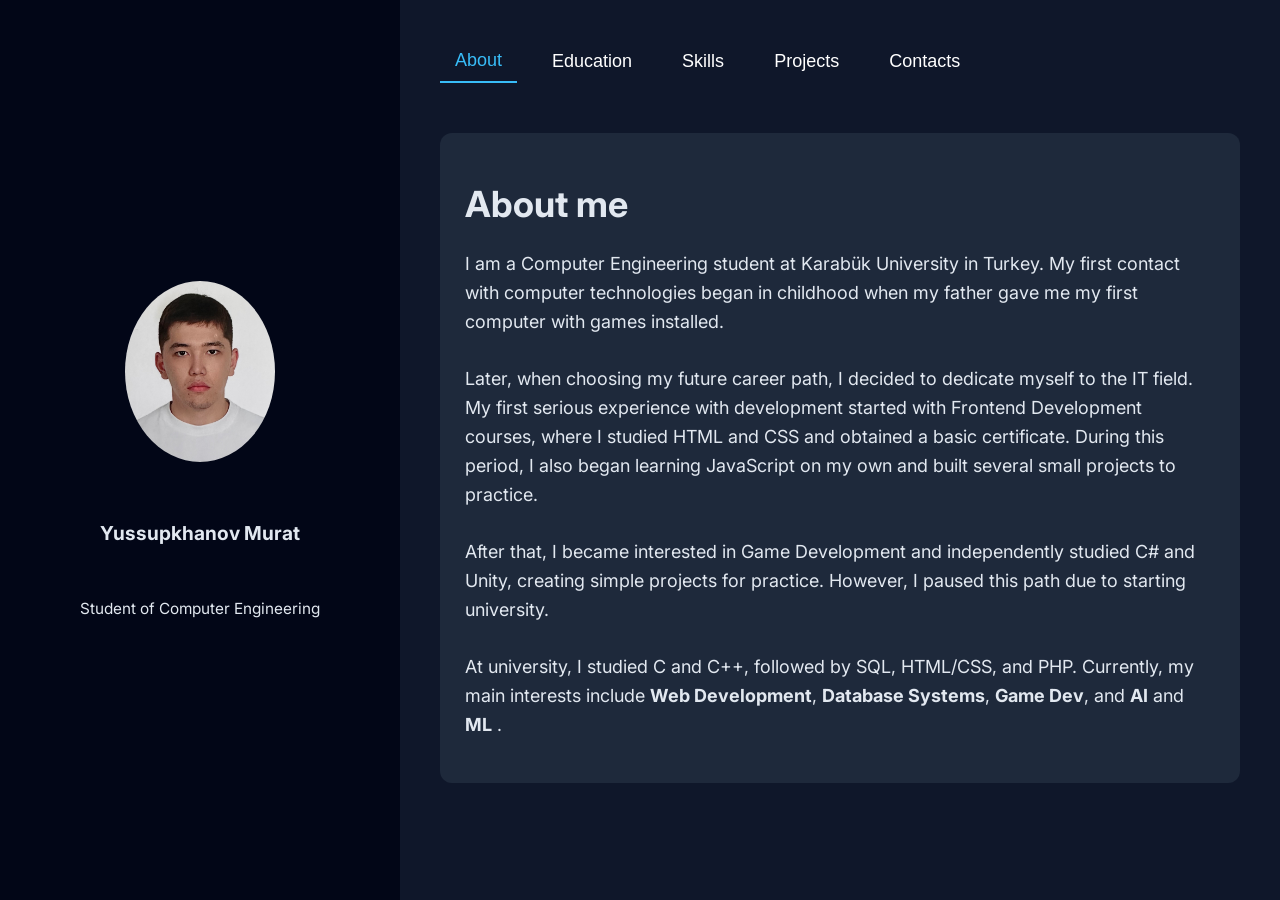
<file: index.html>
<!DOCTYPE html>
<html lang="en">
<head>
    <meta charset="UTF-8">
    <meta name="viewport" content="width=device-width, initial-scale=1.0">
    <title>Resume</title>
    <link rel="preconnect" href="https://fonts.googleapis.com">
    <link rel="preconnect" href="https://fonts.gstatic.com" crossorigin>
    <link href="https://fonts.googleapis.com/css2?family=Inter:ital,opsz,wght@0,14..32,100..900;1,14..32,100..900&family=Nunito:ital,wght@0,200..1000;1,200..1000&display=swap" rel="stylesheet">
    <link rel="stylesheet" href="css/style.css">
</head>
<body>
    
    <div id="container">
        <div id="sidebar">
            <div class="sidebar_image">
                <img src="images/IMG_2141.jpg" alt="Student Picture" style="width: 150px;">
            </div>

            <div class="sidebar_name">
                <p>Yussupkhanov Murat</p>
            </div> 

            <div class="sidebar_department">
                <p>Student of Computer Engineering</p>
            </div>
        </div>

        <div id="main_content">
            <div id="menu">
                <button onclick="showSection('about_me', this)">About</button>
                <button onclick="showSection('education', this)">Education</button>
                <button onclick="showSection('skills', this)">Skills</button>
                <button onclick="showSection('projects', this)">Projects</button>
                <button onclick="showSection('contacts', this)">Contacts</button>
            </div>

            <div id="about_me">
                <h1>About me</h1>
                <p>I am a Computer Engineering student at Karabük University in Turkey. My first contact with computer technologies began in 
                    childhood when my father gave me my first computer with games installed. <br> <br>
                    Later, when choosing my future career path, I decided to dedicate myself to the IT field. 
                    My first serious experience with development started with Frontend Development courses, where I studied 
                    HTML and CSS and obtained a basic certificate. During this period, I also began learning JavaScript on my own 
                    and built several small projects to practice. <br> <br>
                    After that, I became interested in Game Development and independently studied C# and Unity, 
                    creating simple projects for practice. However, I paused this path due to starting university. <br> <br>
                    At university, I studied C and C++, followed by SQL, HTML/CSS, and PHP. Currently, 
                    my main interests include <strong>Web Development</strong>, <strong>Database Systems</strong>, <strong>Game Dev</strong>, 
                    and <strong>AI</strong> and <strong>ML</strong> .
                </p>
            </div>

            <div id="skills">
                <h1>Skills</h1>

                <div>
                    <h3>Development</h3>
                    <ul>
                        <li>Frontend Development</li>
                        <li>Backend Development</li>
                        <li>Database Design / Programming</li>
                    </ul>
                </div>

                <div>
                    <h3>Programming Languages</h3>
                    <ul>
                        <li>HTML & CSS</li>
                        <li>C / C++ / C#</li>
                        <li>PHP</li>
                        <li>JS</li>
                    </ul>
                </div>

                <div>
                    <h3>Languages</h3>
                    <ul>
                        <li>Kazakh — C2 (Native)</li>
                        <li>Russian — B2</li>
                        <li>English — B2</li>
                        <li>Turkish — B2</li>
                    </ul>
                </div>
            </div>

            <div id="education">
                <h1>Education</h1>
                <div>
                    <h3>Karabuk University</h3>
                    <ul>
                        <li>Department of Computer Engineering</li>
                        <li>2024 - Present</li>
                    </ul>
                </div>
                            
                <div>
                    <h3>Secondary School №35</h3>
                    <ul>
                        <li>Shymkent, Kazakhstan</li>
                        <li>2011-2022</li>
                    </ul>
                </div>
            </div>

            <div id="projects">
                <h1>Projects</h1>
                <div>
                    <h3>Farm Management System</h3>
                    <ul>
                        <li>A student project combining two courses: Internet Based Programming and Database Systems. 
                        This is a web application for farm management. In this project, I was responsible for implementing CRUD 
                        logic for all main system entities.</li>
                    </ul>
                </div>
                <div>
                    <h3>Resume Website</h3>
                    <ul>
                        <li>
                            A personal portfolio website developed using HTML, CSS, and JavaScript. 
                        The site features a responsive design and structured sections with interactive content switching.
                        </li>
                    </ul>
                </div>
                <div>
                    <h3>Authentication Form</h3>
                    <ul>
                        <li>An authentication system developed using PHP, HTML, and a simple database. 
                        This project was created as part of a university laboratory assignment.</li>
                    </ul>
                </div>
            </div>

            <div id="contacts">
                <h1>Contacts</h1>
                <p>You can contact me via email or phone.</p>
                <ul>
                    <li>Email: murat@gmail.com</li>
                    <li>Phone Turkey: +90 123 456 7890</li>
                    <li>Phone Kazakhstan: +7 123 456 7890</li>
                </ul>
            </div>
        </div>
    </div>

    <script>
        function showSection(sectionId, btn) {
            const sections = document.querySelectorAll('#main_content > div:not(#menu)');
            sections.forEach(section => {
                section.style.display = 'none';
            });

            document.getElementById(sectionId).style.display = 'block';

            const buttons = document.querySelectorAll('#menu button');
            buttons.forEach(button => {
                button.classList.remove('active');
            });
            
            if(btn) {
                btn.classList.add('active');
            }
        }

        window.onload = function() {
            showSection('about_me', document.querySelector('#menu button'));
        }
    </script>
    

</body>
</html>
</file>
<file: css/style.css>
* {
    box-sizing: border-box;
}

html, body {
    margin: 0;
    padding: 0;
    color: #e2e8f0;
    overflow-x: hidden;
    width: 100%;
    min-height: 100vh;
    font-family: "Inter", sans-serif;
    background-color: #020617;
}

#container {
    display: flex;
    width: 100%;
}

#sidebar {
    width: 400px;
    min-height: 100vh;
    position: fixed;
    background-color: #020617;
    display: flex;
    flex-direction: column;
    align-items: center;
    text-align: center;
    justify-content: center;
    padding: 20px;
}

.sidebar_image {
    margin: 20px 0;
}
.sidebar_image img {
    border-radius: 50%;
    object-fit: cover;
}

.sidebar_name {
    font-size: clamp(18px, 1.5vw, 22px);
    font-weight: bold;
    margin: 15px 0 5px 0;
    padding: 0 15px;
}

.sidebar_department {
    font-size: clamp(14px, 1.2vw, 18px);
    margin: 15px 0 5px 0;
    padding: 0 15px;
}

#main_content {
    background-color: #0f172a;
    font-size: 18px;
    margin-left: 400px;
    width: calc(100% - 400px);
    min-height: 100vh;
    padding: 40px;
}
#main_content > div:not(#menu) {
    background-color: #1e293b;
    padding: 25px;
    border-radius: 12px;
    margin-bottom: 20px;
}
#main_content p {
    line-height: 1.6;
}

#menu {
    display: flex;
    gap: 20px;
    margin-bottom: 50px;
    flex-wrap: wrap;
}
#menu button {
    background: transparent;
    color: white;
    font-size: 18px;
    border: none;
    padding: 10px 15px;
    cursor: pointer;
    transition: 0.3s;
}
#menu button:hover {
    color: #38bdf8;
    transform: translateY(-2px);
}
#menu button.active {
    color: #38bdf8;
    border-bottom: 2px solid #38bdf8;
}

@media (max-width: 768px) {
    #container {
        flex-direction: column;
        width: 100%;
    }

    #sidebar {
        width: 100%;
        min-height: auto;
        position: relative;
        padding: 30px 20px;
    }

    #main_content {
        margin-left: 0;
        width: 100%;
        font-size: 16px;
        padding: 20px;
        background-color: #0f172a;
    }

    #menu {
        justify-content: center;
        gap: 10px;
    }
    #menu button {
        font-size: 16px;
    }
}
</file>
